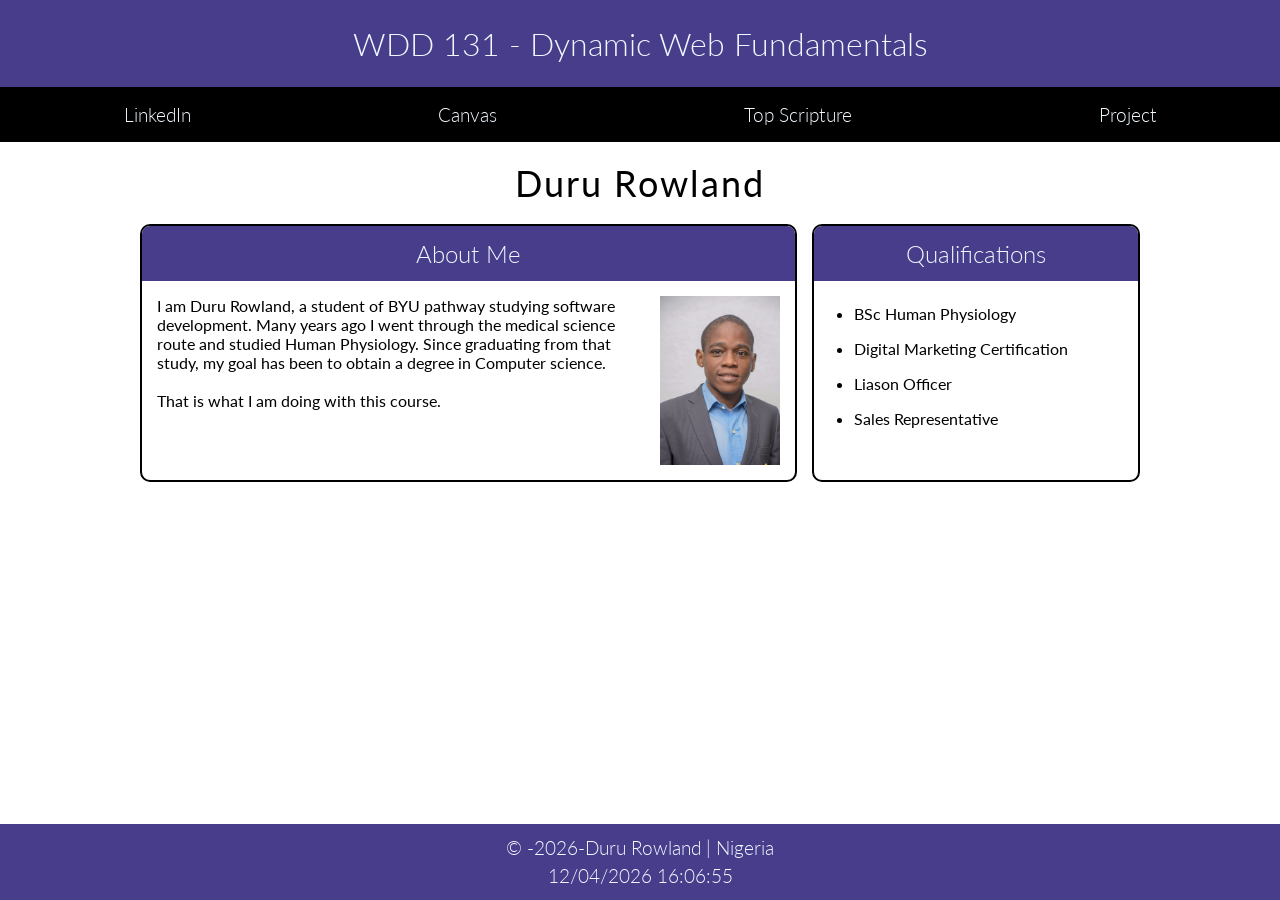
<file: index.html>
<!doctype html>
<html lang="en">
  <head>
    <meta charset="UTF-8" />
    <meta name="viewport" content="width=device-width, initial-scale=1.0" />
    <meta
      name="description"
      content="WDD 131 - Dynamic Web Fundamentals home page for Duru Rowland. Contains personal details"
    />
    <meta name="author" content="Rowland Duru" />
    <title>
      WDD 131 - Dynamic Web Fundamentals course homepage for Rowland Duru,
      featuring personal information, qualifications, and web development
      coursework.
    </title>
    <link rel="stylesheet" href="./styles/base.css" />
    <link rel="preconnect" href="https://fonts.googleapis.com" />
    <link rel="preconnect" href="https://fonts.gstatic.com" crossorigin />
    <link
      href="https://fonts.googleapis.com/css2?family=Lato:wght@100;300;400&display=swap"
      rel="stylesheet"
    />
    <script src="scripts/getdates.js" defer></script>
  </head>
  <body>
    <header>
      <span id="course-title">WDD 131 - Dynamic Web Fundamentals</span>
      <nav>
        <ul>
          <li>
            <a href="https://www.linkedin.com/" target="_blank">LinkedIn</a>
          </li>
          <li>
            <a href="https://byupw.instructure.com/" target="_blank">Canvas</a>
          </li>
          <li>
            <a
              href="https://www.churchofjesuschrist.org/study/scriptures/nt/1-jn/4?lang=eng"
              target="_blank"
              >Top Scripture</a
            >
          </li>
          <li><a href="#">Project</a></li>
        </ul>
      </nav>
    </header>
    <main>
      <h1>Duru Rowland</h1>
      <div class="card-grid">
        <section class="card">
          <h2>About Me</h2>
          <div class="inner-flex">
            <p>
              I am Duru Rowland, a student of BYU pathway studying software
              development. Many years ago I went through the medical science
              route and studied Human Physiology. Since graduating from that
              study, my goal has been to obtain a degree in Computer science.
              <br />
              <br />
              That is what I am doing with this course.
            </p>
            <img
              src="images/portrait-rowland-duru.jpeg"
              alt="Portrait of Rowland Duru"
            />
          </div>
        </section>
        <section class="card">
          <h2>Qualifications</h2>
          <ul>
            <li>BSc Human Physiology</li>
            <li>Digital Marketing Certification</li>
            <li>Liason Officer</li>
            <li>Sales Representative</li>
          </ul>
        </section>
      </div>
    </main>
    <footer>
      <p>
        &copy; <span>-</span><span id="currentyear"></span><span>-</span>Duru
        Rowland | Nigeria
      </p>
      <p id="lastModified">Last modified:</p>
    </footer>
  </body>
</html>
</file>
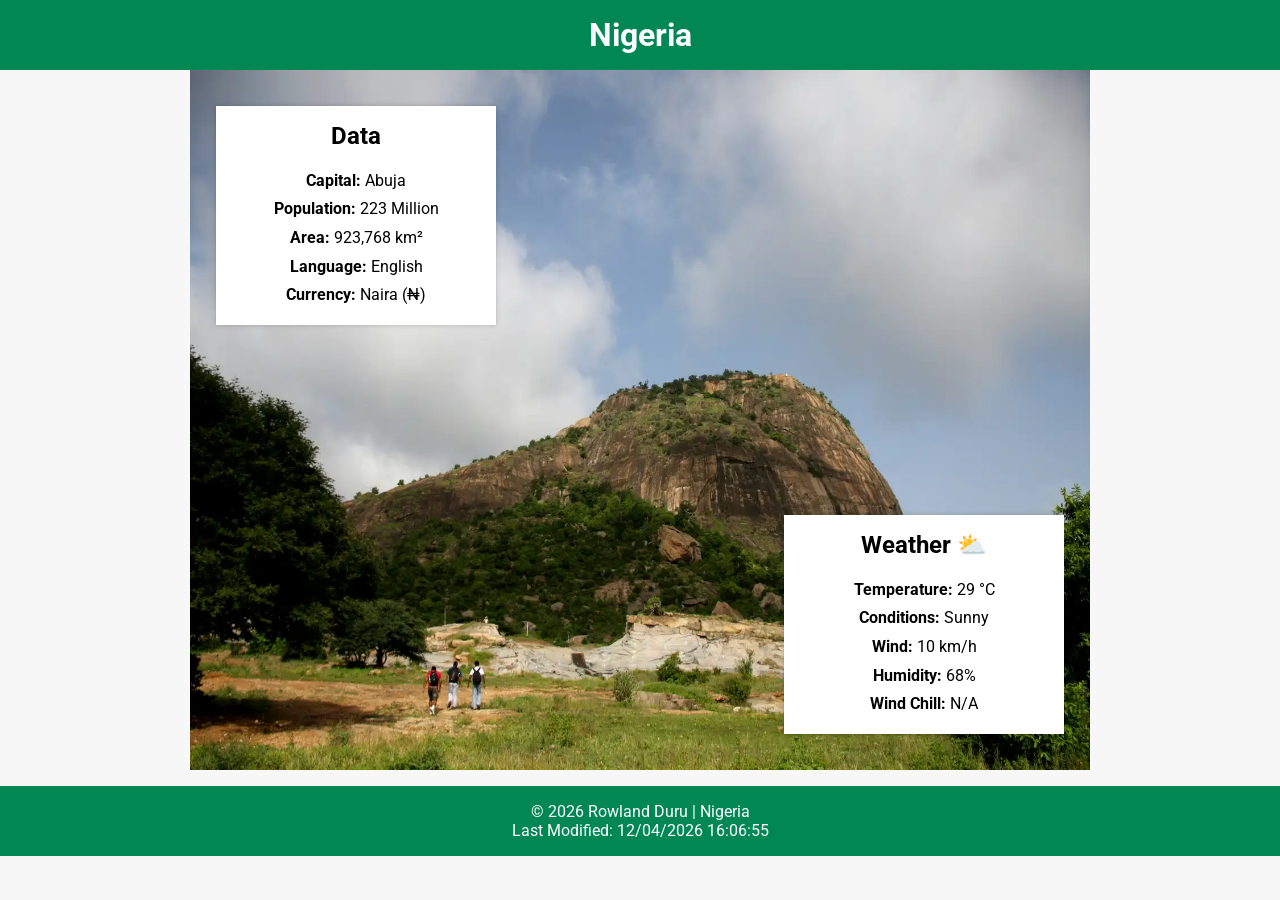
<file: place.html>
<!doctype html>
<html lang="en">
  <head>
    <meta charset="UTF-8" />
    <meta name="viewport" content="width=device-width, initial-scale=1.0" />

    <title>Nigeria | WDD 131 Country Page | Duru Rowland</title>

    <meta
      name="description"
      content="Discover Nigeria featuring Zuma Rock. WDD131 Country Page by Rowland Duru."
    />

    <meta name="author" content="Rowland Duru" />

    <link rel="preconnect" href="https://fonts.googleapis.com" />
    <link rel="preconnect" href="https://fonts.gstatic.com" crossorigin />

    <link
      href="https://fonts.googleapis.com/css2?family=Roboto:wght@400;700&display=swap"
      rel="stylesheet"
    />

    <link rel="stylesheet" href="styles/place.css" />
    <link
      rel="stylesheet"
      href="styles/place-large.css"
    />

    <script src="scripts/place.js" defer></script>
  </head>

  <body>
    <header>
      <h1>Nigeria</h1>
    </header>

    <main>
      <picture>
        <source
          srcset="images/zuma-rock-large.webp"
          media="(min-width:768px)"
        />

        <img
          src="images/zuma-rock-small.webp"
          alt="Zuma Rock in Nigeria"
          width="1200"
          height="700"
        />
      </picture>

      <section class="data">
        <h2>Data</h2>

        <ul>
          <li><strong>Capital:</strong> Abuja</li>

          <li><strong>Population:</strong> 223 Million</li>

          <li><strong>Area:</strong> 923,768 km²</li>

          <li><strong>Language:</strong> English</li>

          <li><strong>Currency:</strong> Naira (₦)</li>
        </ul>
      </section>

      <section class="weather">
        <h2>Weather</h2>

        <img
    src="images/weather.svg"
    alt="Partly cloudy weather icon"
    width="48"
    height="48">

        <ul>
          <li>
            <strong>Temperature:</strong> <span id="temperature">29</span> °C
          </li>

          <li><strong>Conditions:</strong> Sunny</li>

          <li><strong>Wind:</strong> <span id="wind">10</span> km/h</li>

          <li><strong>Humidity:</strong> 68%</li>

          <li><strong>Wind Chill:</strong> <span id="windchill"></span></li>
        </ul>
      </section>
    </main>

    <footer>
      <p>
        ©
        <span id="currentyear"></span>
        Rowland Duru | Nigeria
      </p>

      <p id="lastModified"></p>
    </footer>
  </body>
</html>
</file>
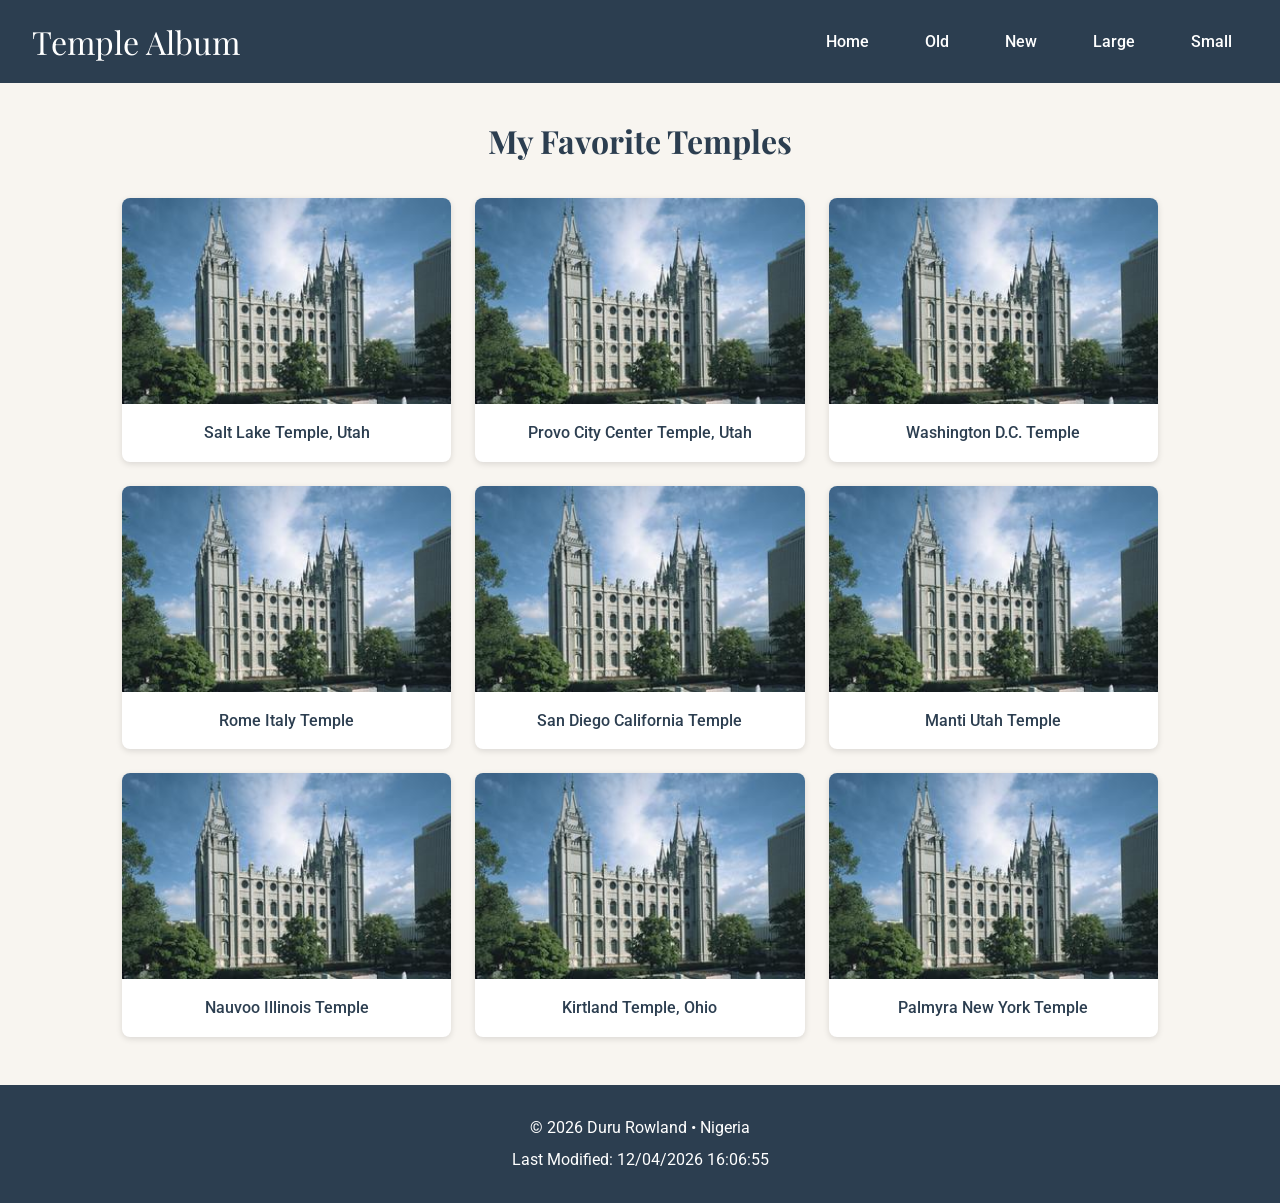
<file: temples.html>
<!doctype html>
<html lang="en">
  <head>
    <meta charset="UTF-8" />
    <meta name="viewport" content="width=device-width, initial-scale=1.0" />
    <meta
      name="description"
      content="Responsive temple photo album created for WDD 131 Dynamic Web Fundamentals by Duru Rowland."
    />
    <meta name="author" content="Duru Rowland" />
    <title>Temple Album | WDD 131 - Duru Rowland</title>

    <link rel="preconnect" href="https://fonts.googleapis.com" />
    <link rel="preconnect" href="https://fonts.gstatic.com" crossorigin />

    <link
      href="https://fonts.googleapis.com/css2?family=Playfair+Display:wght@400;700&family=Roboto:wght@400;500&display=swap"
      rel="stylesheet"
    />

    <link rel="stylesheet" href="styles/temples.css" />

    <link
      rel="stylesheet"
      href="styles/temples-large.css"
      media="(min-width: 768px)"
    />

    <script src="scripts/temples.js" defer></script>
  </head>
  <body>
    <header>
      <div class="site-title">Temple Album</div>
      <button
        id="hamburger"
        class="hamburger"
        aria-label="Toggle navigation"
        aria-expanded="true"
        aria-controls="nav-menu"
      >
        ☰
      </button>
      <nav id="nav-menu" class="nav-menu">
        <a href="#">Home</a>
        <a href="#">Old</a>
        <a href="#">New</a>
        <a href="#">Large</a>
        <a href="#">Small</a>
      </nav>
    </header>

    <main>
      <h1>My Favorite Temples</h1>

      <section class="grid-container">
        <figure>
          <img
            src="images/salt-lake-temple.jpg"
            alt="Salt Lake Temple"
            loading="lazy"
            width="600"
            height="400"
          />
          <figcaption>Salt Lake Temple, Utah</figcaption>
        </figure>

        <figure>
          <img
            src="images/salt-lake-temple.jpg"
            alt="Provo City Center Temple"
            loading="lazy"
            width="600"
            height="400"
          />
          <figcaption>Provo City Center Temple, Utah</figcaption>
        </figure>

        <!-- Temple 3 -->
        <figure>
          <img
            src="images/salt-lake-temple.jpg"
            alt="Washington D.C. Temple"
            loading="lazy"
            width="600"
            height="400"
          />
          <figcaption>Washington D.C. Temple</figcaption>
        </figure>

        <!-- Temple 4 -->
        <figure>
          <img
            src="images/salt-lake-temple.jpg"
            alt="Rome Italy Temple"
            loading="lazy"
            width="600"
            height="400"
          />
          <figcaption>Rome Italy Temple</figcaption>
        </figure>

        <!-- Temple 5 -->
        <figure>
          <img
            src="images/salt-lake-temple.jpg"
            alt="San Diego California Temple"
            loading="lazy"
            width="600"
            height="400"
          />
          <figcaption>San Diego California Temple</figcaption>
        </figure>

        <!-- Temple 6 -->
        <figure>
          <img
            src="images/salt-lake-temple.jpg"
            alt="Manti Utah Temple"
            loading="lazy"
            width="600"
            height="400"
          />
          <figcaption>Manti Utah Temple</figcaption>
        </figure>

        <!-- Temple 7 -->
        <figure>
          <img
            src="images/salt-lake-temple.jpg"
            alt="Nauvoo Illinois Temple"
            loading="lazy"
            width="600"
            height="400"
          />
          <figcaption>Nauvoo Illinois Temple</figcaption>
        </figure>

        <!-- Temple 8 -->
        <figure>
          <img
            src="images/salt-lake-temple.jpg"
            alt="Kirtland Ohio Temple"
            loading="lazy"
            width="600"
            height="400"
          />
          <figcaption>Kirtland Temple, Ohio</figcaption>
        </figure>

        <!-- Temple 9 -->
        <figure>
          <img
            src="images/salt-lake-temple.jpg"
            alt="Palmyra New York Temple"
            loading="lazy"
            width="600"
            height="400"
          />
          <figcaption>Palmyra New York Temple</figcaption>
        </figure>
      </section>
    </main>

    <footer>
      <p>&copy; <span id="current-year"></span> Duru Rowland • Nigeria</p>
      <p>Last Modified: <span id="last-modified"></span></p>
    </footer>
  </body>
</html>
</file>
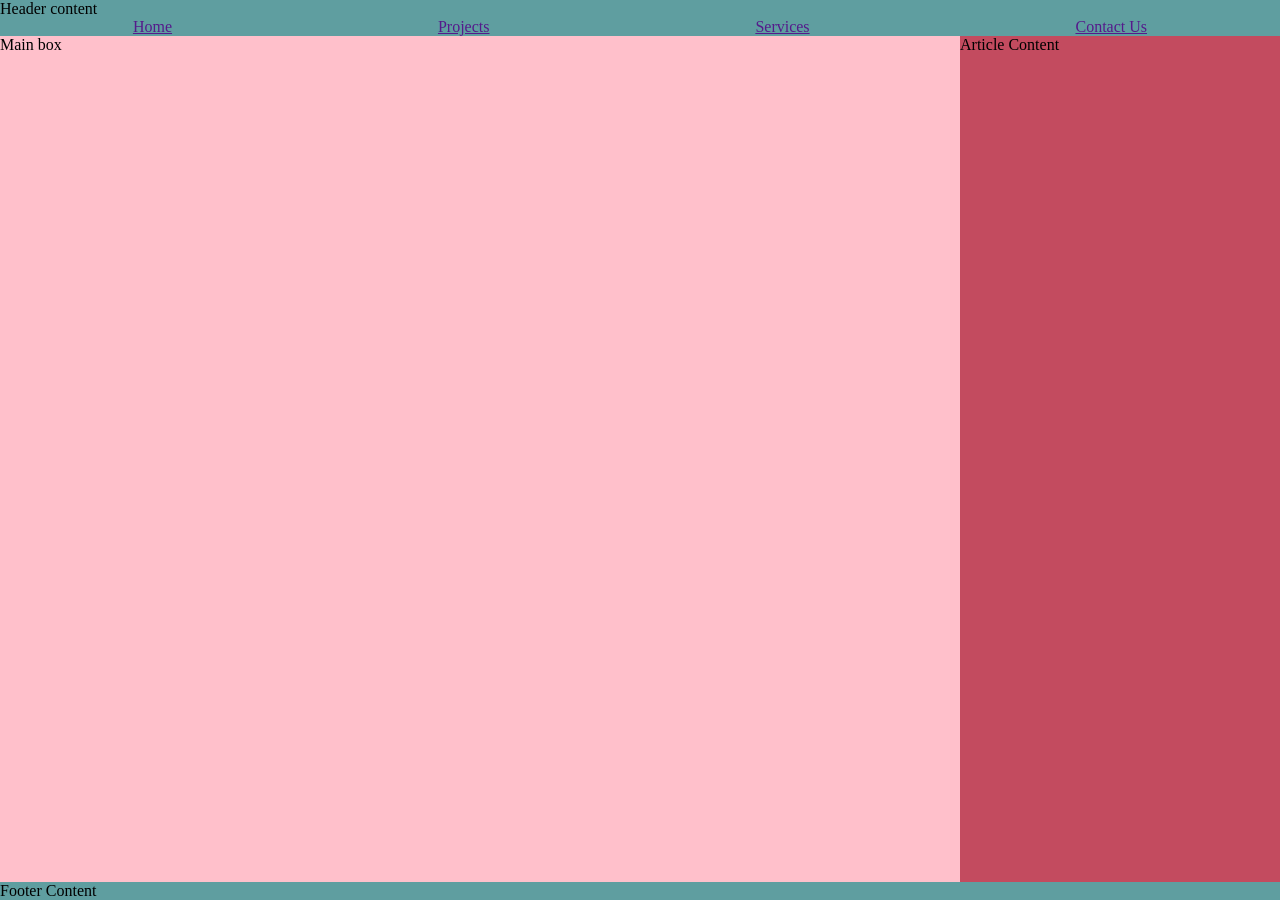
<file: week01/basic-layout.html>
<!DOCTYPE html>
<html lang="en">
<head>
  <meta charset="UTF-8">
  <meta name="viewport" content="width=device-width, initial-scale=1.0">
  <title>WDD131 | Duru Rowland</title>
  <link rel="stylesheet" href="./styles/layout.css">
</head>
<body>
  <header>
    <p>Header content</p>
    <nav><ul>
      <li><a href="">Home</a></li>
      <li><a href="">Projects</a></li>
      <li><a href="">Services</a></li>
      <li><a href="">Contact Us</a></li>
    </ul></nav>
  </header>
  <main>Main box</main>
  <article>Article Content</article>
  <footer>Footer Content</footer>
</body>
</html>
</file>
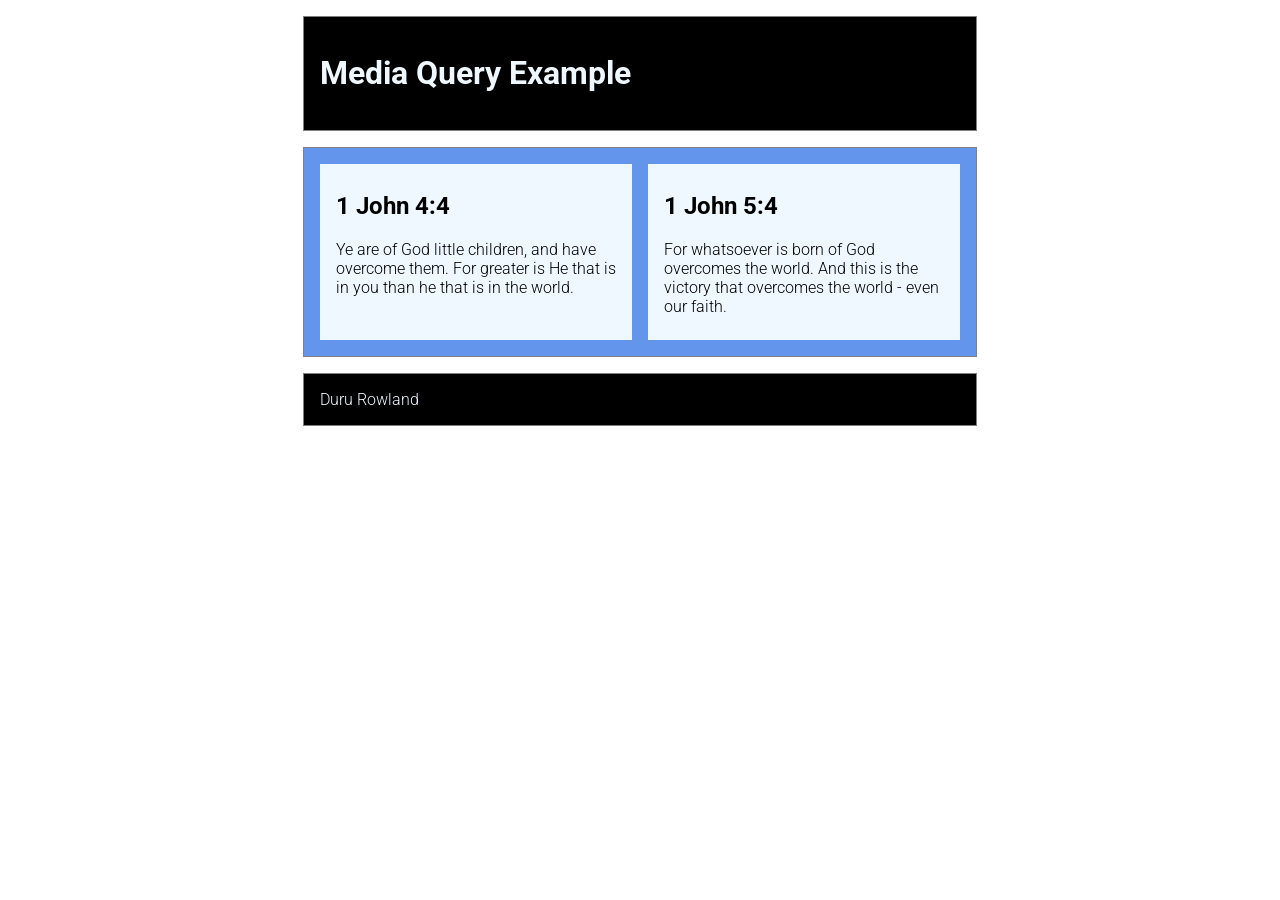
<file: week02/media-query.html>
<!doctype html>
<html lang="en">
  <head>
    <meta charset="UTF-8" />
    <meta name="viewport" content="width=device-width, initial-scale=1.0" />
    <title>Week02 | Media Queries</title>
    <meta name="author" content="Duru Rowland" />
    <meta
      name="description"
      content="A page to demonstrate the use of media queries on web pages."
    />
    <link rel="stylesheet" href="styles/media-query.css" />
    <link rel="stylesheet" href="styles/media-query-large.css" />
    <link rel="preconnect" href="https://fonts.googleapis.com" />
    <link rel="preconnect" href="https://fonts.gstatic.com" crossorigin />
    <link
      href="https://fonts.googleapis.com/css2?family=Lato:wght@100;300;400&family=Roboto:ital,wght@0,100..900;1,100..900&display=swap"
      rel="stylesheet"
    />
  </head>
  <body>
    <header class="centered superior"><h1>Media Query Example</h1></header>
    <main class="centered">
      <section>
        <h2>1 John 4:4</h2>
        <p>
          Ye are of God little children, and have overcome them. For greater is
          He that is in you than he that is in the world.
        </p>
      </section>
      <section>
        <h2>1 John 5:4</h2>
        <p>
          For whatsoever is born of God overcomes the world. And this is the
          victory that overcomes the world - even our faith.
        </p>
      </section>
    </main>
    <footer class="centered superior">Duru Rowland</footer>
  </body>
</html>
</file>
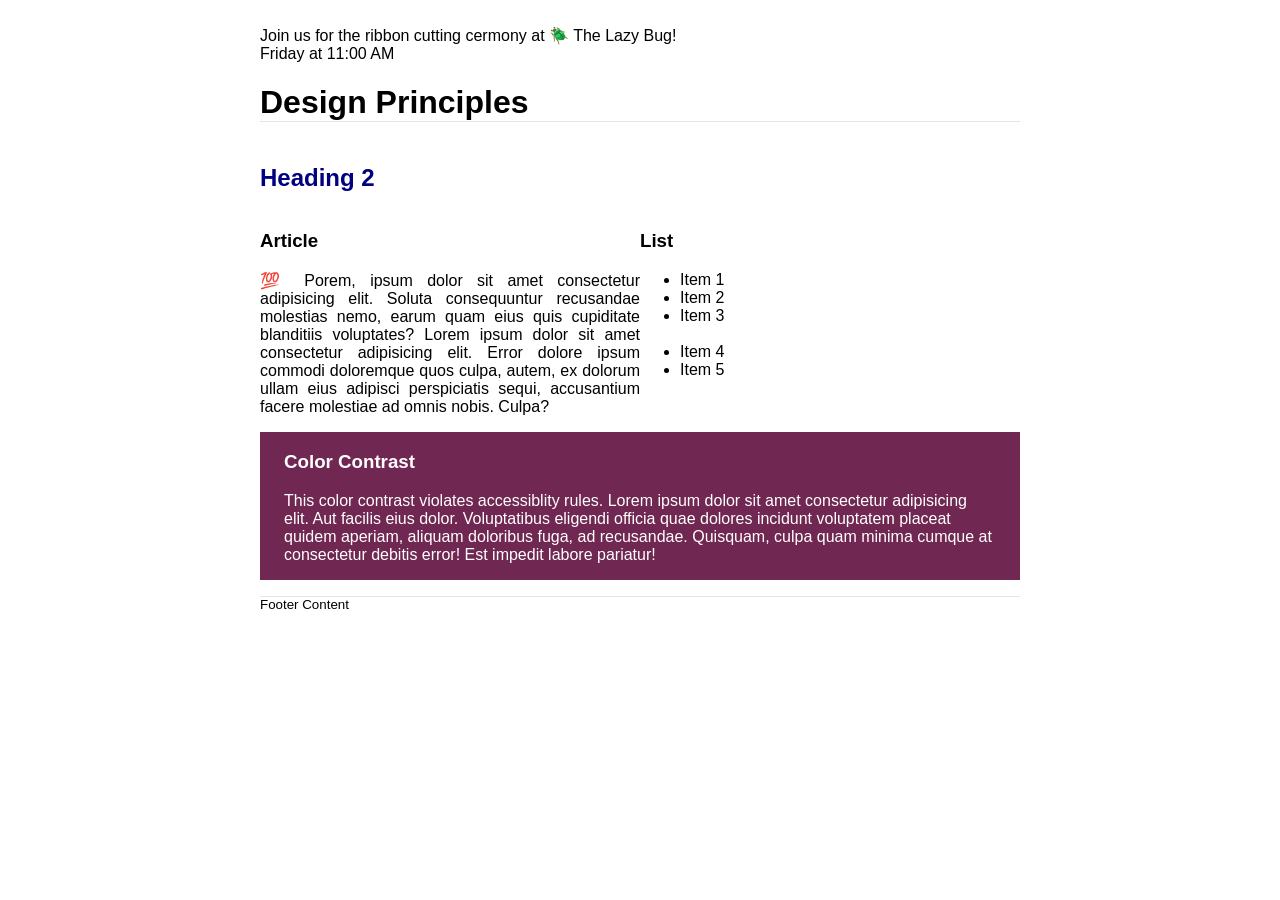
<file: week03/design.html>
<!doctype html>
<html lang="en">
  <head>
    <meta charset="UTF-8" />
    <meta name="viewport" content="width=device-width, initial-scale=1.0" />
    <title>Design Principles</title>
    <link rel="stylesheet" href="styles/design.css" />
  </head>
  <body>
    <header>
      <div class="banner" behavior="alternate" direction="right">
        <br />Join us for the ribbon cutting cermony at 🪲 The Lazy Bug!<br />Friday
        at 11:00 AM
      </div>
      <h1>Design Principles</h1>
    </header>
    <main>
      <h2>Heading 2</h2>
      <section>
        <h3>Article</h3>
        <article>
          <p>
            💯 Porem, ipsum dolor sit amet consectetur adipisicing elit. Soluta
            consequuntur recusandae molestias nemo, earum quam eius quis
            cupiditate blanditiis voluptates? Lorem ipsum dolor sit amet
            consectetur adipisicing elit. Error dolore ipsum commodi doloremque
            quos culpa, autem, ex dolorum ullam eius adipisci perspiciatis
            sequi, accusantium facere molestiae ad omnis nobis. Culpa?
          </p>
        </article>
      </section>
      <section>
        <h3>List</h3>
        <ul>
          <li>Item 1</li>
          <li>Item 2</li>
          <li>Item 3<br /><br /></li>
          <li>Item 4</li>
          <li>Item 5</li>
        </ul>
      </section>
      <div class="callout">
        <h3>Color Contrast</h3>
        <p>
          This color contrast violates accessiblity rules. Lorem ipsum dolor sit
          amet consectetur adipisicing elit. Aut facilis eius dolor.
          Voluptatibus eligendi officia quae dolores incidunt voluptatem placeat
          quidem aperiam, aliquam doloribus fuga, ad recusandae. Quisquam, culpa
          quam minima cumque at consectetur debitis error! Est impedit labore
          pariatur!
        </p>
      </div>
    </main>
    <footer>Footer Content</footer>
  </body>
</html>
</file>
<file: styles/base.css>
:root {
  --primary-color: darkslateblue;
  --secondary-color: aliceblue;
  --text-color: #000;
  --border-color: #000;
  --max-content-width: 1000px;
}

*,
*::before,
*::after {
  margin: 0;
  padding: 0;
  box-sizing: border-box;
}

body {
  font-family: "Lato", sans-serif;
  font-weight: 100;
  display: grid;
  grid-template-rows: auto 1fr auto;
  min-height: 100vh;
  color: var(--text-color);
}

h1 {
  font-weight: 400;
  text-align: center;
  padding: 1.2rem;
  font-size: 2.25rem;
  letter-spacing: 2px;
}

h2 {
  font-weight: 300;
}

header {
  background-color: var(--secondary-color);
}

header span {
  display: block;
  text-align: center;
  font-weight: 300;
  background-color: var(--primary-color);
  color: var(--secondary-color);
  font-size: 2rem;
  padding: 1.5rem;
}

nav {
  background-color: var(--text-color);
}

nav ul {
  display: flex;
  justify-content: space-around;
}

nav li {
  list-style: none;
}

nav a {
  display: block;
  text-align: center;
  text-decoration: none;
  font-weight: 300;
  color: var(--secondary-color);
  font-size: 1.2rem;
  padding: 1rem;
  transition:
    background-color 0.25s ease,
    color 0.25s ease;
}

nav a:hover {
  background-color: var(--secondary-color);
  color: var(--text-color);
}

main {
  width: 90%;
  max-width: var(--max-content-width);
  margin: 0 auto 10px;
}

.card-grid {
  display: grid;
  grid-template-columns: 2fr 1fr;
  gap: 15px;
}

.card {
  border: 2px solid var(--border-color);
  border-radius: 10px;
  overflow: hidden;
}

.card h2 {
  text-align: center;
  background-color: var(--primary-color);
  color: var(--secondary-color);
  padding: 0.8rem;
}

.inner-flex {
  display: flex;
  align-items: flex-start;
}

.inner-flex img {
  width: 150px;
  height: auto;
  padding: 15px;
  border-radius: 10px;
}

.inner-flex p,
.card ul {
  padding: 15px;
  font-weight: 400;
}

.card ul {
  padding-left: 2.5rem;
}

.card ul li {
  padding: 0.5rem 0;
}

footer {
  background-color: var(--primary-color);
  color: var(--secondary-color);
  text-align: center;
  padding: 0.8rem;
  font-weight: 300;
  font-size: 1.2rem;
}

#lastModified {
  margin-top: 0.3rem;
}
</file>
<file: styles/place.css>
:root{

--green:#008753;
--white:#ffffff;
--black:#111111;

}

*{

margin:0;
padding:0;
box-sizing:border-box;

}

body{

font-family:Roboto,sans-serif;
background:#f7f7f7;

}

header{

background:var(--green);
color:white;
text-align:center;
padding:1rem;

}

picture img{

width:100%;
display:block;

}

main{

max-width:900px;
margin:auto;

}

section{

background:white;
margin:1rem;
padding:1rem;
text-align: center;
box-shadow:0 0 5px rgba(0,0,0,.2);

}

section h2{

margin-bottom:1rem;

}

ul{

list-style:none;

}

li{

padding:.3rem 0;

}

.weather-icon{

display:block;
width:60px;
margin:auto;

}

footer{

background:var(--green);
color:white;
text-align:center;
padding:1rem;
margin-top:1rem;

}
</file>
<file: styles/place-large.css>
@media screen and (min-width: 768px) {

main {
    position: relative;
}

.data {
    position: absolute;
    top: 20px;
    left: 10px;
    width: 280px;
}

.weather {
    position: absolute;
    right: 10px;
    bottom: 20px;
    width: 280px;
}

.weather-icon {
    display: none;
}

.weather img {
    display: none;
}

.weather h2::after {
    content: " ⛅";
}

}
</file>
<file: styles/temples.css>
/* Reset and base styles */
*,
*::before,
*::after {
  box-sizing: border-box;
  margin: 0;
  padding: 0;
}

body {
  font-family: "Roboto", sans-serif;
  line-height: 1.6;
  color: #333;
  background-color: #f8f5f0;
  min-height: 100vh;
}

header {
  background-color: #2c3e50;
  color: white;
  padding: 1rem;
  display: flex;
  flex-direction: column;
  align-items: center;
  position: relative;
}

.site-title {
  font-family: "Playfair Display", serif;
  font-size: 2rem;
  margin-bottom: 1rem;
  text-align: center;
}

.hamburger {
  position: absolute;
  top: 1rem;
  right: 1rem;
  background: none;
  border: none;
  font-size: 2rem;
  color: white;
  cursor: pointer;
  display: block;
  z-index: 1000;
}

.nav-menu {
  display: none;
  flex-direction: column;
  width: 100%;
  text-align: center;
  margin-top: 1rem;
}

.nav-menu a {
  color: white;
  text-decoration: none;
  padding: 0.8rem;
  transition: background-color 0.3s;
  font-weight: 500;
}

.nav-menu a:hover,
.nav-menu a:focus {
  background-color: #34495e;
  color: #f1c40f;
}

main {
  max-width: 1100px;
  margin: 2rem auto;
  padding: 0 1rem;
}

main h1 {
  text-align: center;
  font-family: "Playfair Display", serif;
  margin-bottom: 2rem;
  color: #2c3e50;
}

.grid-container {
  display: grid;
  grid-template-columns: 1fr;
  gap: 1.5rem;
}

figure {
  margin: 0;
  background: white;
  border-radius: 8px;
  overflow: hidden;
  box-shadow: 0 2px 6px rgba(0, 0, 0, 0.12);
  transition: transform 0.3s ease;
}

figure:hover {
  transform: translateY(-3px);
}

figure img {
  width: 100%;
  height: auto;
  display: block;
}

figcaption {
  padding: 1rem;
  text-align: center;
  font-weight: 500;
  color: #2c3e50;
}

footer {
  background-color: #2c3e50;
  color: white;
  text-align: center;
  padding: 1.5rem 1rem;
  margin-top: 3rem;
}

footer p {
  margin: 0.4rem 0;
}

/* Hover effects for nav */
nav a:hover {
  color: #f1c40f;
}
</file>
<file: styles/temples-large.css>
@media (min-width: 768px) {
  header {
    flex-direction: row;
    justify-content: space-between;
    align-items: center;
    padding: 1rem 2rem;
  }

  .site-title {
    margin-bottom: 0;
  }

  .hamburger {
    display: none;
  }

  .nav-menu {
    display: flex !important;
    flex-direction: row;
    width: auto;
    margin-top: 0;
    gap: 1.5rem;
  }

  .nav-menu a {
    padding: 0.5rem 1rem;
    border-radius: 4px;
  }

  .grid-container {
    display: grid;
    grid-template-columns: repeat(3, minmax(0, 1fr));
    gap: 1.5rem;
  }

  main {
    padding: 0 2rem;
  }
}
</file>
<file: week01/styles/layout.css>
*{
  margin: 0;
  padding: 0;
}

body {
  display: grid;
  grid-template: auto 1fr auto / 1fr minmax(150px, 25%);
background-color: aliceblue;
height: 100vh;
}

header {
  grid-column: 1 / 4;
  background-color: cadetblue;
}

ul{
  list-style: none;
  display: flex;
  flex-wrap: wrap;
  justify-content: space-around;
}

footer {
  grid-column: 1 / 4;
  background-color: cadetblue;
}

main {
  background-color: pink;
}
article {
  background-color: rgb(195, 75, 95);
}
</file>
<file: week02/styles/media-query.css>
:root {
  --text-color: #000;
}

body {
  font-family: "Roboto", sans-serif;
  font-weight: 300;
  color: var(--text-color);
}

.centered {
  max-width: 640px;
  margin: 1rem auto;
  background-color: cornflowerblue;
  border: 0.5px solid grey;
  padding: 1rem;
}

main {
  display: grid;
  grid-template-columns: 1fr;
  gap: 1rem;
}

section {
  padding: 0.5rem 1rem;
  background-color: aliceblue;
}
</file>
<file: week02/styles/media-query-large.css>
@media screen and (min-width: 500px) {
  .superior {
    background-color: black;
    color: aliceblue;
  }
  main {
    display: grid;
    grid-template-columns: 1fr 1fr;
  }
}
</file>
<file: week03/styles/design.css>
body {
  font-family: Roboto, helvetica, sans-serif;
}

header,
main,
footer {
  max-width: 760px;
  margin: 0 auto;
}

marquee {
  padding: 1rem;
  background-color: #eee;
}

h1 {
  border-bottom: 1px solid rgba(0, 0, 0, 0.1);
}

main {
  display: grid;
  grid-template-columns: 1fr 1fr;
}

h2 {
  color: navy;
  grid-column: 1/3;
}

article p {
  text-align: justify;
}

.callout {
  color: #fff;
  background-color: #702752;
  padding: 0 1.5rem;
  grid-column: 1/3;
}

footer {
  margin-top: 1rem;
  border-top: 1px solid rgba(0, 0, 0, 0.1);
  font-size: smaller;
}
</file>
